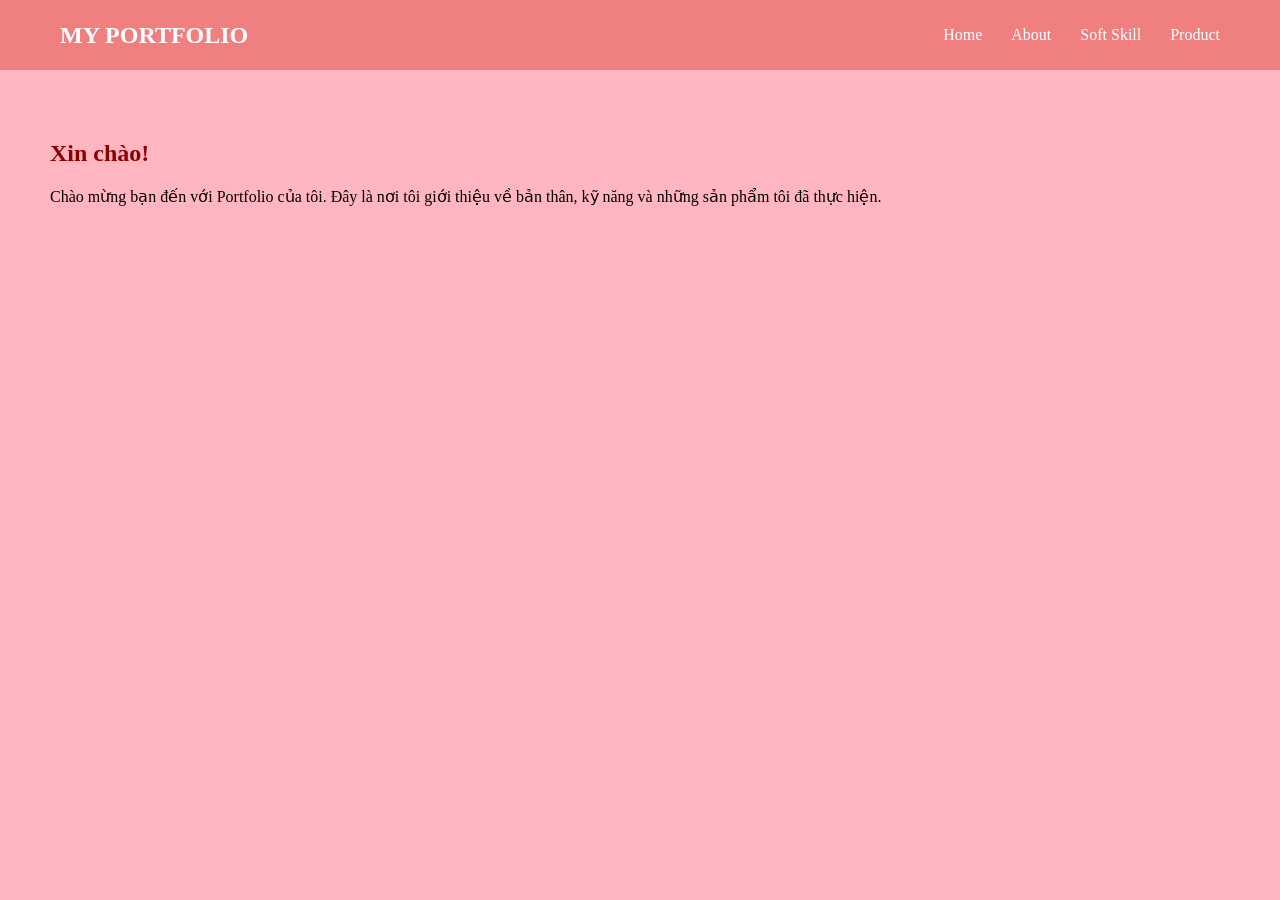
<file: PORFOLIO/index.html>
<!DOCTYPE html>
<html lang="vi">

<head>
    <meta charset="UTF-8">
    <meta name="viewport" content="width=device-width, initial-scale=1.0">
    <title>Portfolio của tôi</title>
    <link rel="stylesheet" href="style.css">
</head>

<body>

    <nav>
        <h2>MY PORTFOLIO</h2>

        <div>
            <a href="index.html">Home</a>
            <a href="about.html">About</a>
            <a href="softskill.html">Soft Skill</a>
            <a href="product.html">Product</a>
        </div>
    </nav>

    <section class="content">
        <h2>Xin chào!</h2>

        <p>
            Chào mừng bạn đến với Portfolio của tôi.
            Đây là nơi tôi giới thiệu về bản thân,
            kỹ năng và những sản phẩm tôi đã thực hiện.
        </p>
    </section>

</body>

</html>
</file>
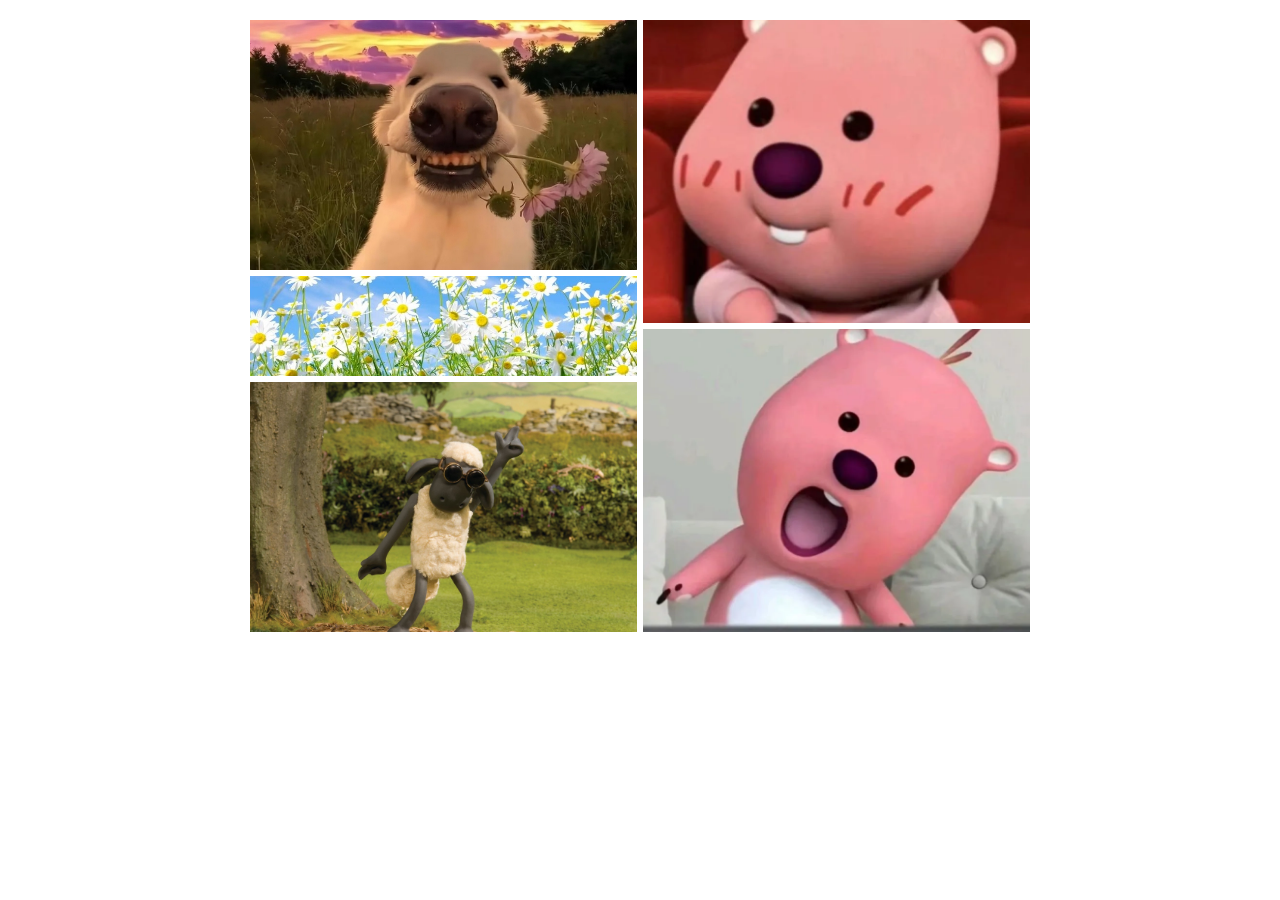
<file: DISPLAY/hinhhop.html>
<!DOCTYPE html>
<html lang="en">

<head>
    <meta charset="UTF-8">
    <meta name="viewport" content="width=device-width, initial-scale=1.0">
    <title>4 ô vuông</title>

    <link rel="stylesheet" href="hinhhop.css">
</head>

<body>

    <div class="contenter">

        <div class="div1">

            <div class="hop1">
                <img src="anh1.jpg">
            </div>
            <div class="hop5">
                <img src="anh5.jpg">
            </div>
            <div class="hop2">
                <img src="anh2.jpg">

            </div>
        </div>

        <div class="div2">

            <div class="hop3">
                <img src="anh3.webp">
            </div>
            <div class="hop4">
                <img src="anh4.webp">
            </div>
        </div>


    </div>

</body>
</html>
</file>
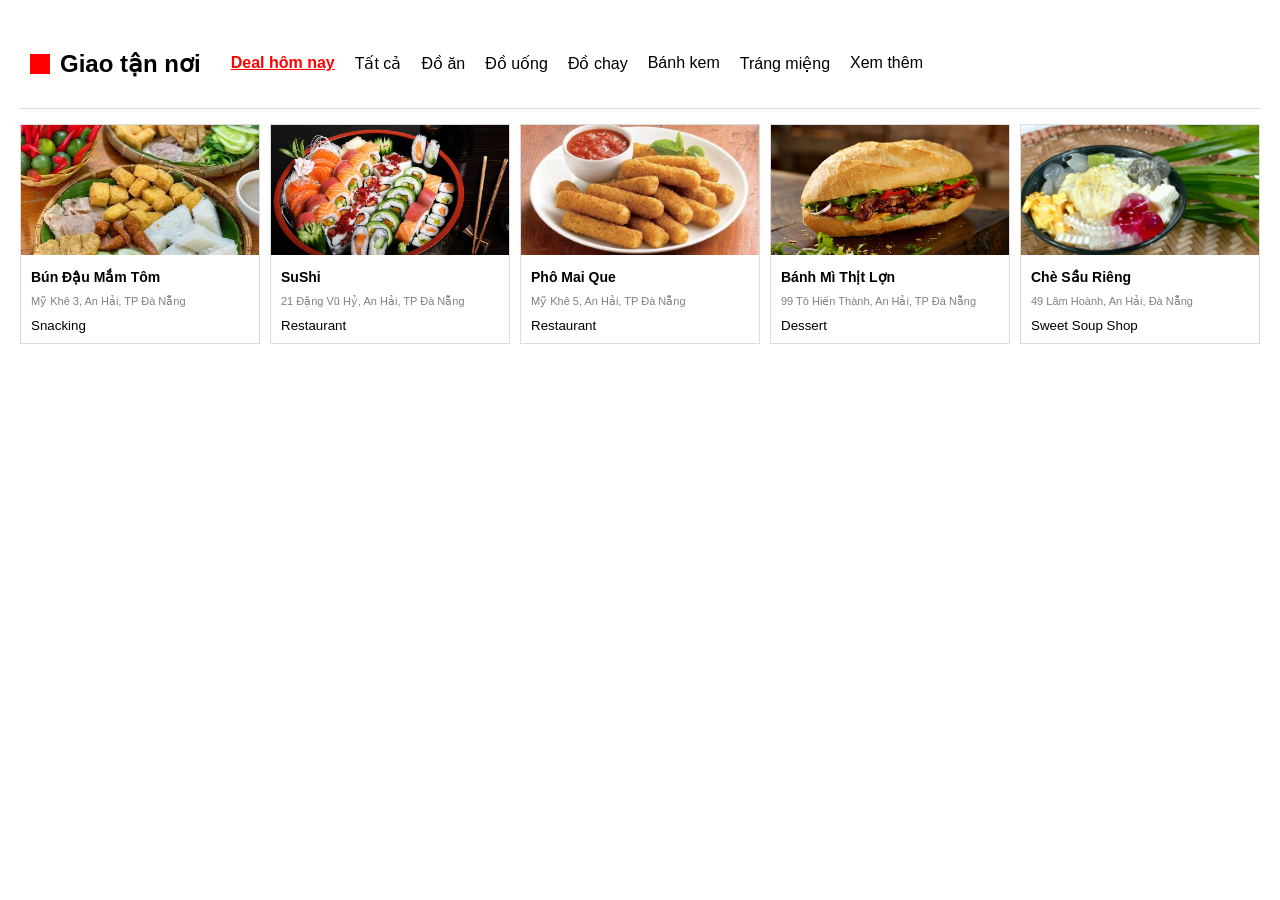
<file: DISPLAY/test2.html>
<!DOCTYPE html>
<html>
<head>
    <title>Giao tận nơi</title>
    <link rel="stylesheet" href="test2.css">
</head>

<body>

<header>
    <div class="logo"></div>

    <h2>Giao tận nơi</h2>

    <nav>
        <b>Deal hôm nay</b>
        <span>Tất cả</span>
        <span>Đồ ăn</span>
        <span>Đồ uống</span>
        <span>Đồ chay</span>
        <span>Bánh kem</span>
        <span>Tráng miệng</span>
        <span>Xem thêm</span>
    </nav>
</header>


<div class="list">

    <div class="card">
        <img src="tu1.webp">
        <h3>Bún Đậu Mắm Tôm</h3>
        <p>Mỹ Khê 3, An Hải, TP Đà Nẵng</p>
        <small> Snacking</small>
    </div>

    <div class="card">
        <img src="tu2.jpg">
        <h3>SuShi</h3>
        <p>21 Đặng Vũ Hỷ, An Hải, TP Đà Nẵng</p>
        <small> Restaurant</small>
    </div>

    <div class="card">
        <img src="tu3.webp">
        <h3>Phô Mai Que</h3>
        <p>Mỹ Khê 5, An Hải, TP Đà Nẵng</p>
        <small> Restaurant</small>
    </div>

    <div class="card">
        <img src="tu4.jpg">
        <h3>Bánh Mì Thịt Lợn</h3>
        <p>99 Tô Hiến Thành, An Hải, TP Đà Nẵng</p>
        <small> Dessert</small>
    </div>

    <div class="card">
        <img src="tu5.jpg">
        <h3>Chè Sầu Riêng</h3>
        <p>49 Lâm Hoành, An Hải, Đà Nẵng</p>
        <small> Sweet Soup Shop</small>
    </div>

</div>

</body>
</html>
</file>
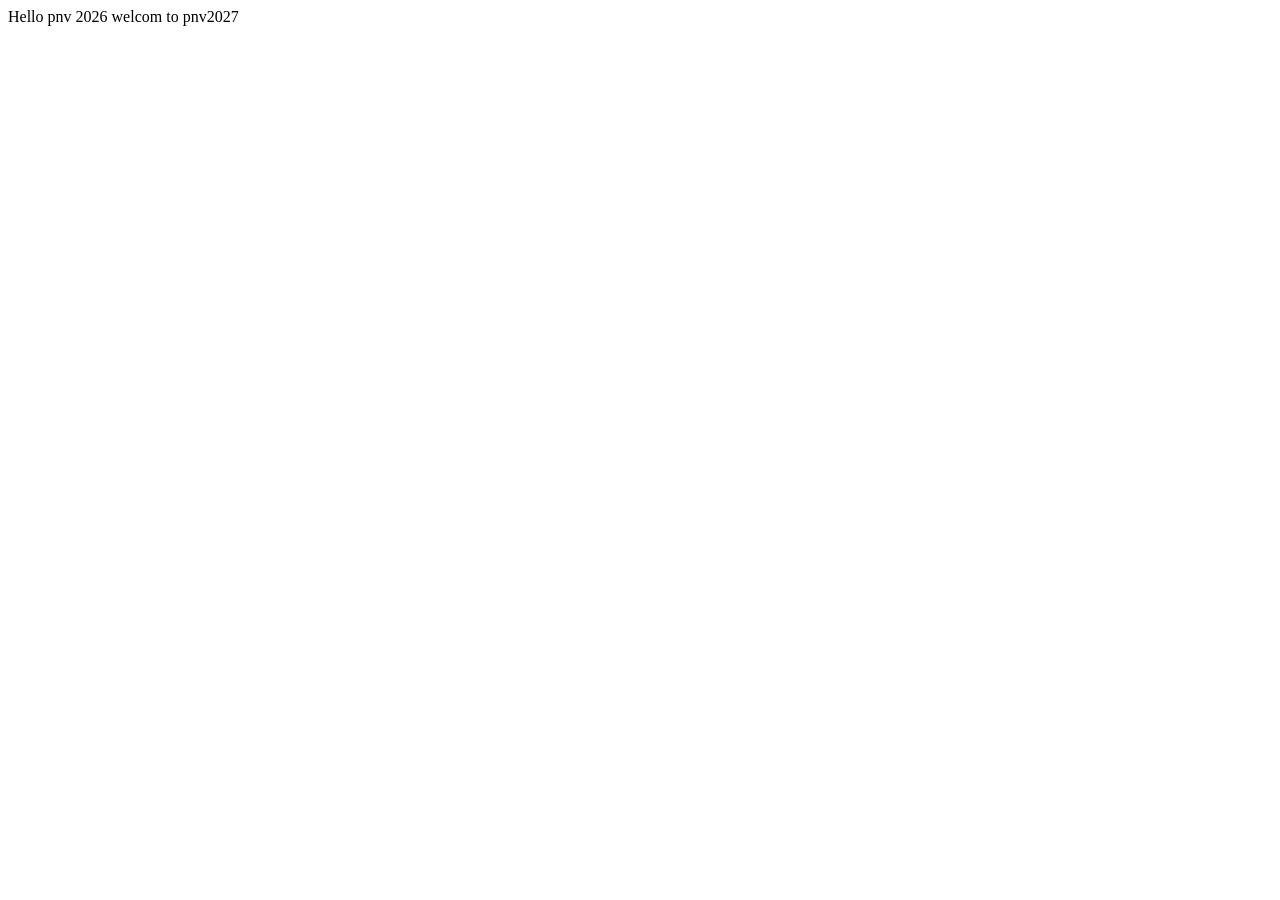
<file: DISPLAY/uno.html>
<!DOCTYPE html>
<html lang="en">
<head>
    <meta charset="UTF-8">
    <meta name="viewport" content="width=device-width, initial-scale=1.0">
    <title>Document</title>
    <link rel="stylesheet" href="style.css">
</head>
<body>
    <div class="contenner">
        <p>Hello pnv 2026</p>
        <p>welcom to pnv2027</p>

    </div>
    <!-- <span>
       // <span>Hello</span> 
                do <span class="mauvang">you want</span> to play
       <span>UNO?</span> -->
       <!-- Hello pnv 2026
    </span>
    <span>welcom to pnv2027</span> --> 
</body>
</html>
</file>
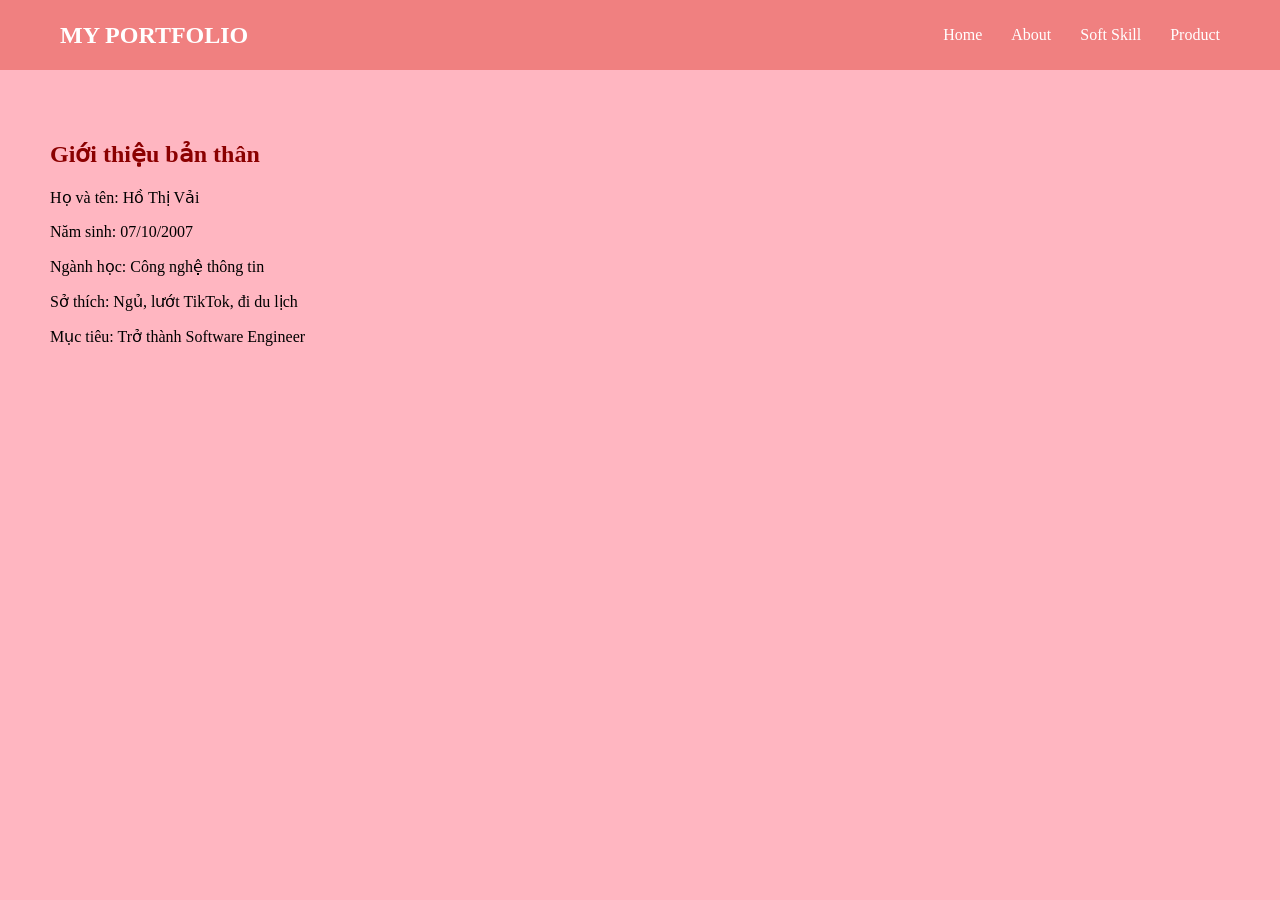
<file: PORFOLIO/about.html>
<!DOCTYPE html>
<html lang="vi">

<head>
    <meta charset="UTF-8">
    <meta name="viewport" content="width=device-width, initial-scale=1.0">
    <title>About - Portfolio</title>
    <link rel="stylesheet" href="style.css">
</head>

<body>

    <nav>
        <h2>MY PORTFOLIO</h2>

        <div>
            <a href="index.html">Home</a>
            <a href="about.html">About</a>
            <a href="softskill.html">Soft Skill</a>
            <a href="product.html">Product</a>
        </div>
    </nav>

    <section class="content">
        <h2>Giới thiệu bản thân</h2>

        <p>Họ và tên: Hồ Thị Vải</p>
        <p>Năm sinh: 07/10/2007</p>
        <p>Ngành học: Công nghệ thông tin</p>
        <p>Sở thích: Ngủ, lướt TikTok, đi du lịch</p>
        <p>Mục tiêu: Trở thành Software Engineer</p>
    </section>

</body>

</html>
</file>
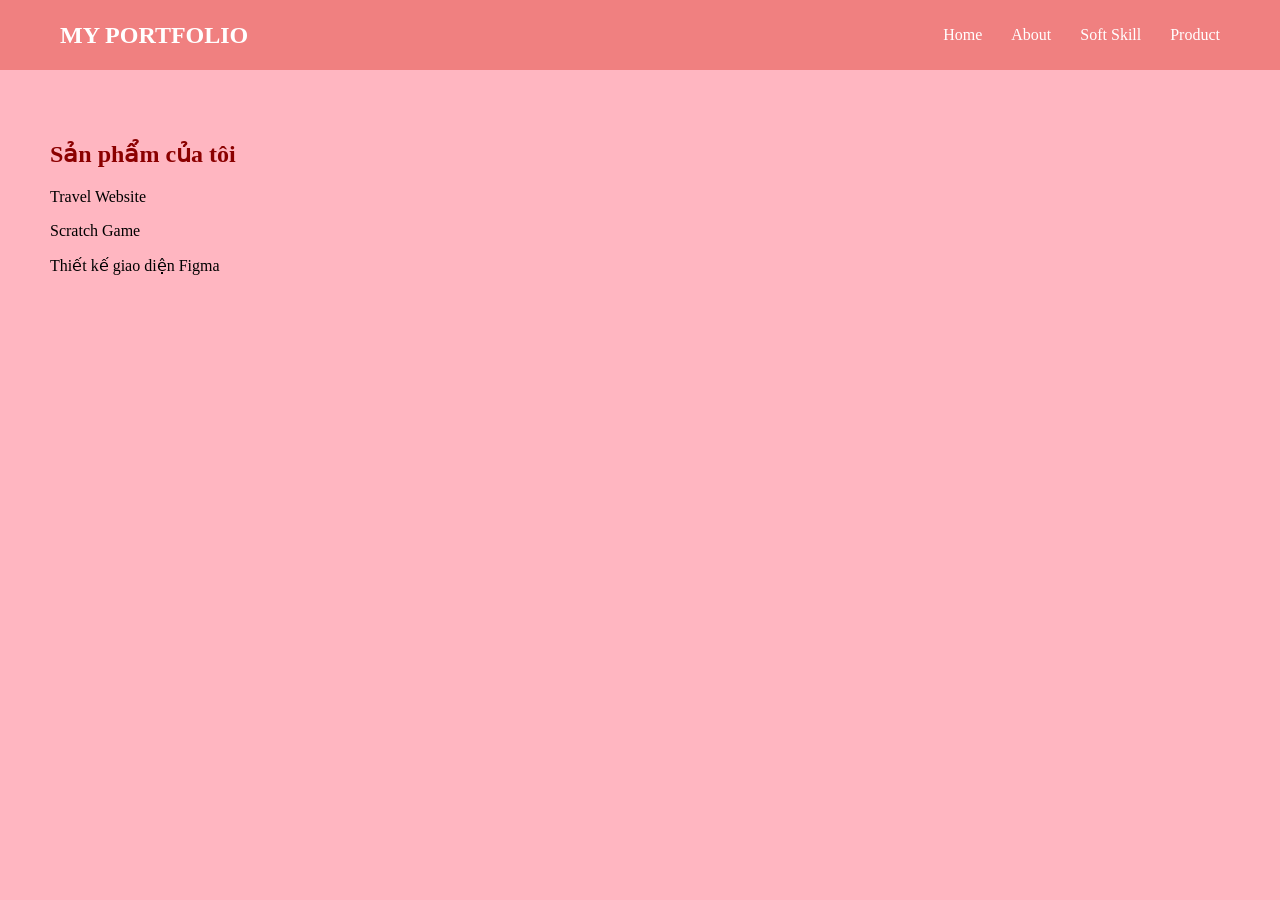
<file: PORFOLIO/product.html>
<!DOCTYPE html>
<html lang="vi">

<head>
    <meta charset="UTF-8">
    <meta name="viewport" content="width=device-width, initial-scale=1.0">
    <title>Product - Portfolio</title>
    <link rel="stylesheet" href="style.css">
</head>

<body>

    <nav>
        <h2>MY PORTFOLIO</h2>

        <div>
            <a href="index.html">Home</a>
            <a href="about.html">About</a>
            <a href="softskill.html">Soft Skill</a>
            <a href="product.html">Product</a>
        </div>
    </nav>

    <section class="content">
        <h2>Sản phẩm của tôi</h2>

        <p>Travel Website</p>
        <p>Scratch Game</p>
        <p>Thiết kế giao diện Figma</p>
    </section>

</body>

</html>
</file>
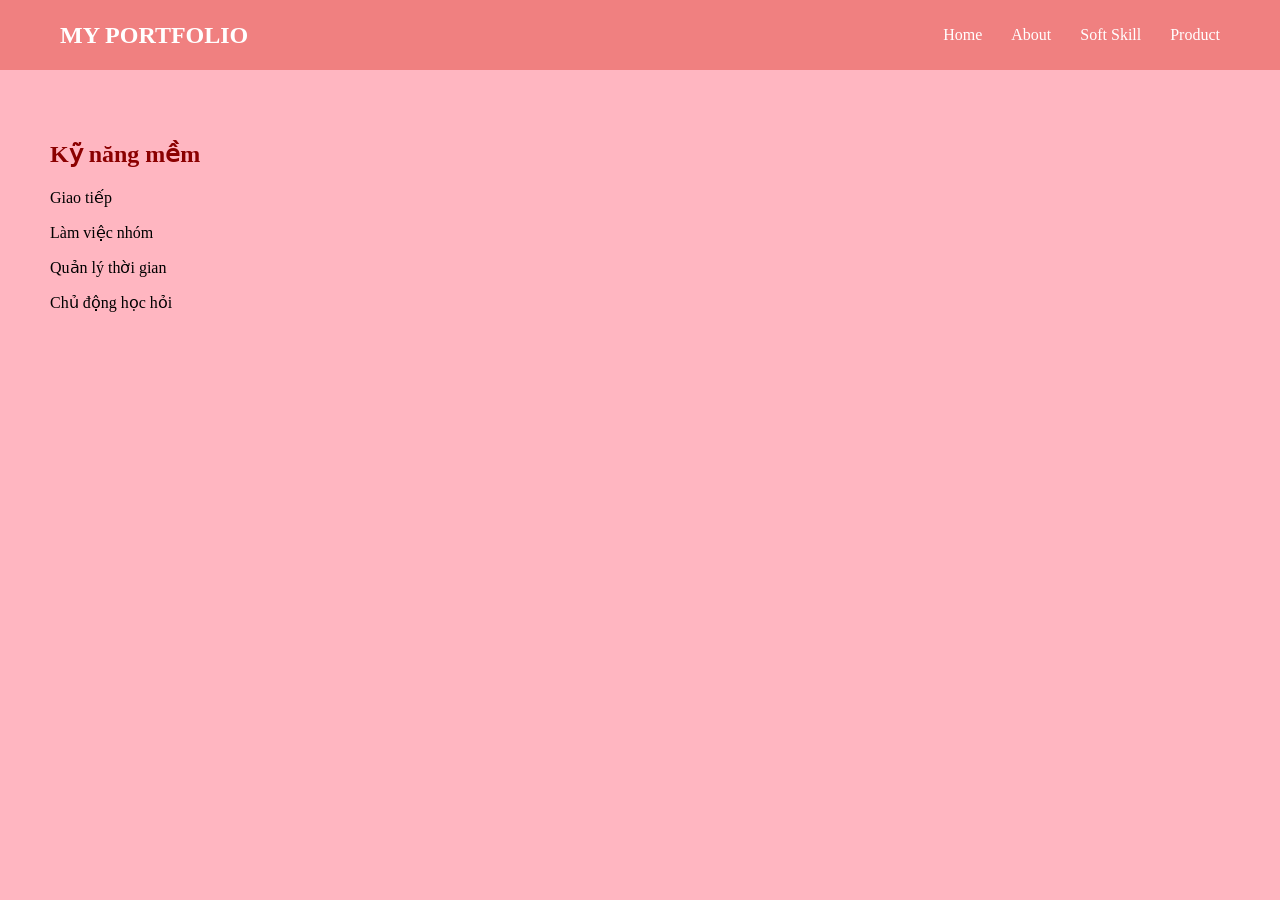
<file: PORFOLIO/softskill.html>
<!DOCTYPE html>
<html lang="vi">

<head>
    <meta charset="UTF-8">
    <meta name="viewport" content="width=device-width, initial-scale=1.0">
    <title>Soft Skill - Portfolio</title>
    <link rel="stylesheet" href="style.css">
</head>

<body>

    <nav>
        <h2>MY PORTFOLIO</h2>

        <div>
            <a href="index.html">Home</a>
            <a href="about.html">About</a>
            <a href="softskill.html">Soft Skill</a>
            <a href="product.html">Product</a>
        </div>
    </nav>

    <section class="content">
        <h2>Kỹ năng mềm</h2>

        <p>Giao tiếp</p>
        <p>Làm việc nhóm</p>
        <p>Quản lý thời gian</p>
        <p>Chủ động học hỏi</p>
    </section>

</body>

</html>
</file>
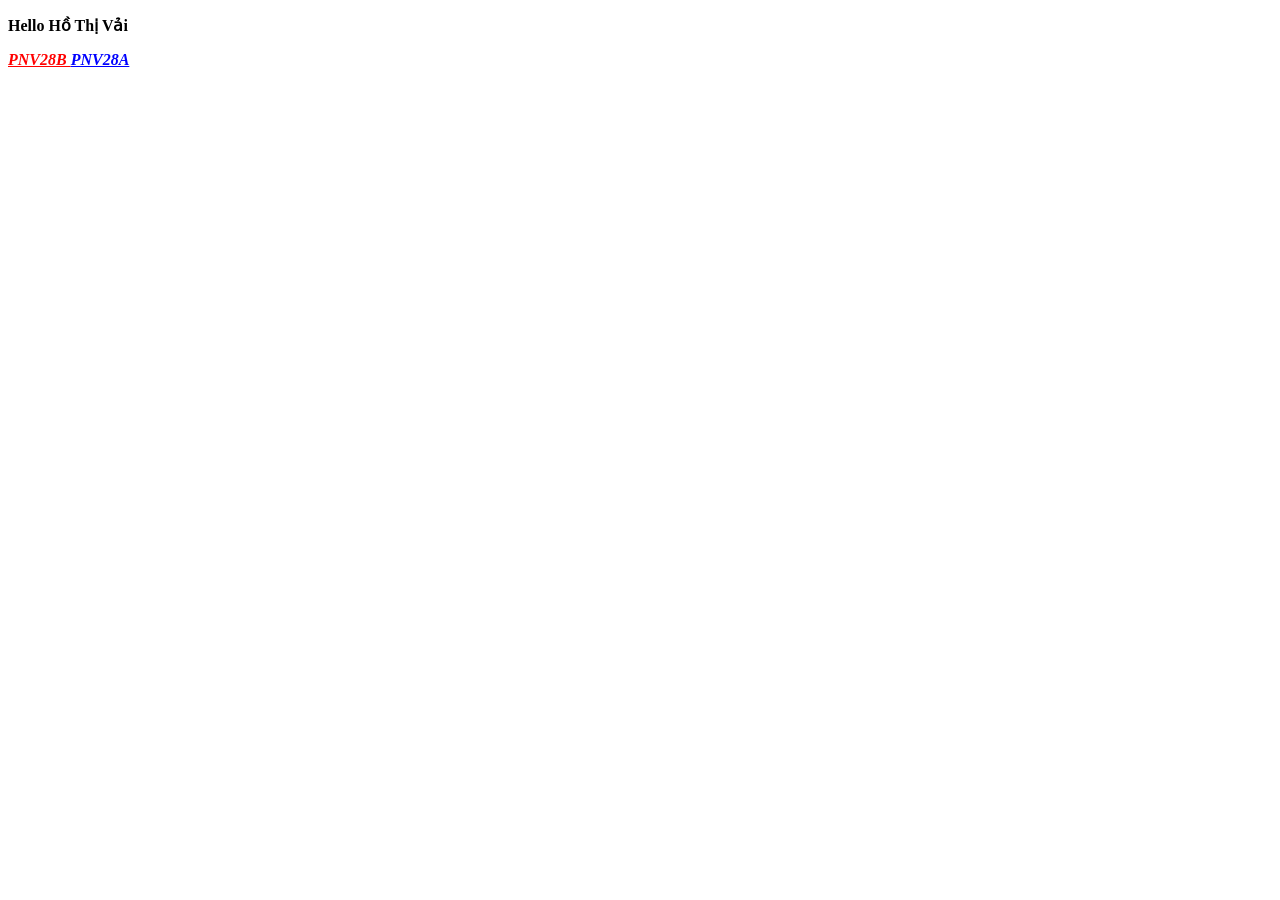
<file: THUC_HANH/bai1.html>
<!DOCTYPE html>
<html lang="en">
<head>
    <meta charset="UTF-8">
    <meta name="viewport" content="width=, initial-scale=1.0">
    <title>Document</title>
</head>
<body>
    <B>
        <p>
        Hello Hồ Thị Vải
    </p>

    <u style="color: red;"></style><i><B>PNV28B </B></i></u> 
    <u style="color: blue;"><i><B>PNV28A </B></i></u>
    
</body>
</html>
</file>
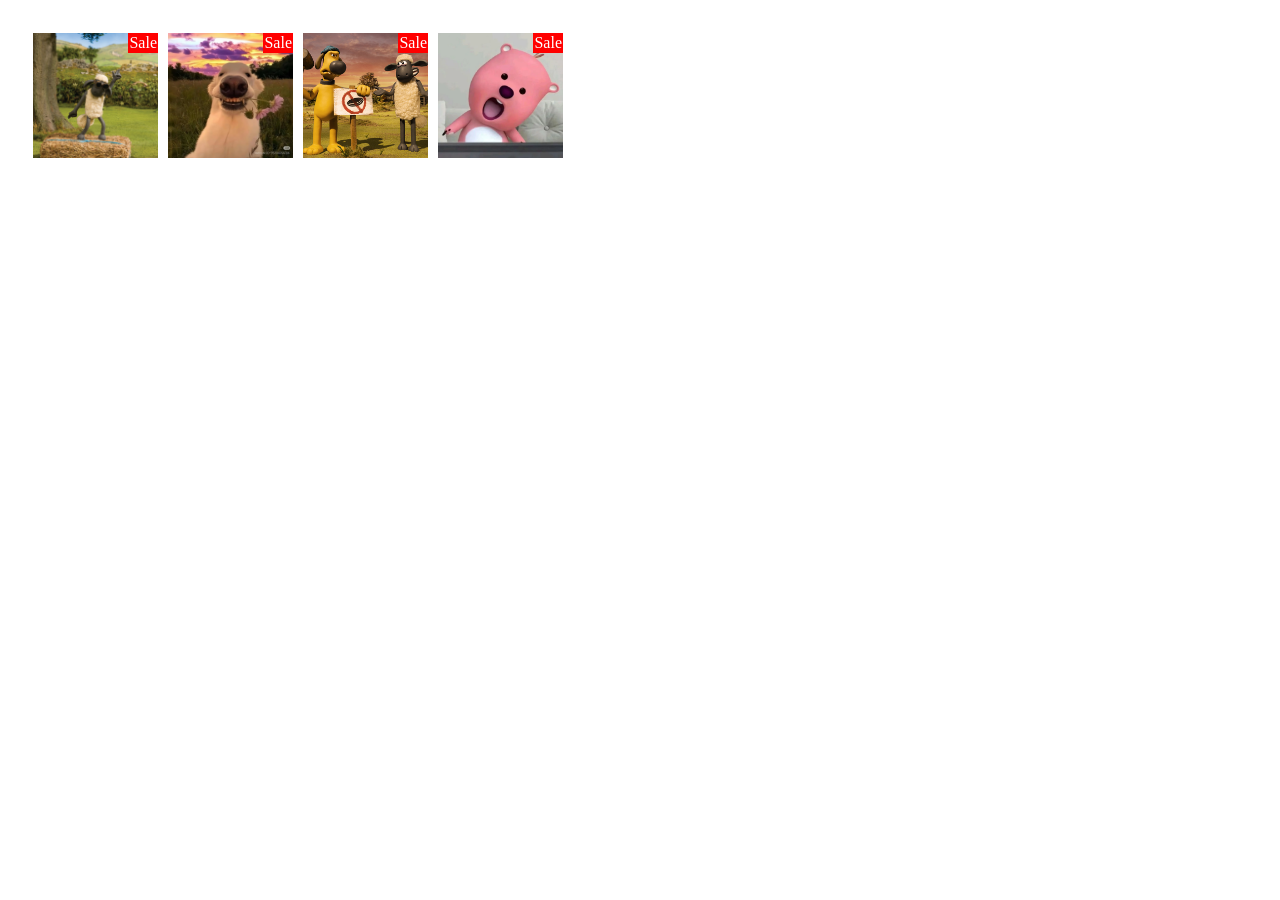
<file: THUC_HANH/bai2.html>
<!DOCTYPE html>
<html>
<head>
    <title>Khung ảnh</title>
    <link rel="stylesheet" href="bai2.css">
</head>

<body>

<div class="container">

    <div class="box">
        <img src="cuu.jpg">
        <span>Sale</span>
    </div>

    <div class="box">
        <img src="cho.jpg">
        <span>Sale</span>
    
    </div>

    <div class="box">
        <img src="dog.jpg">
        <span>Sale</span>
       
    </div>

    <div class="box">
        <img src="mm.webp">
        <span>Sale</span>
    </div>

</div>
</body>
</html>
</file>
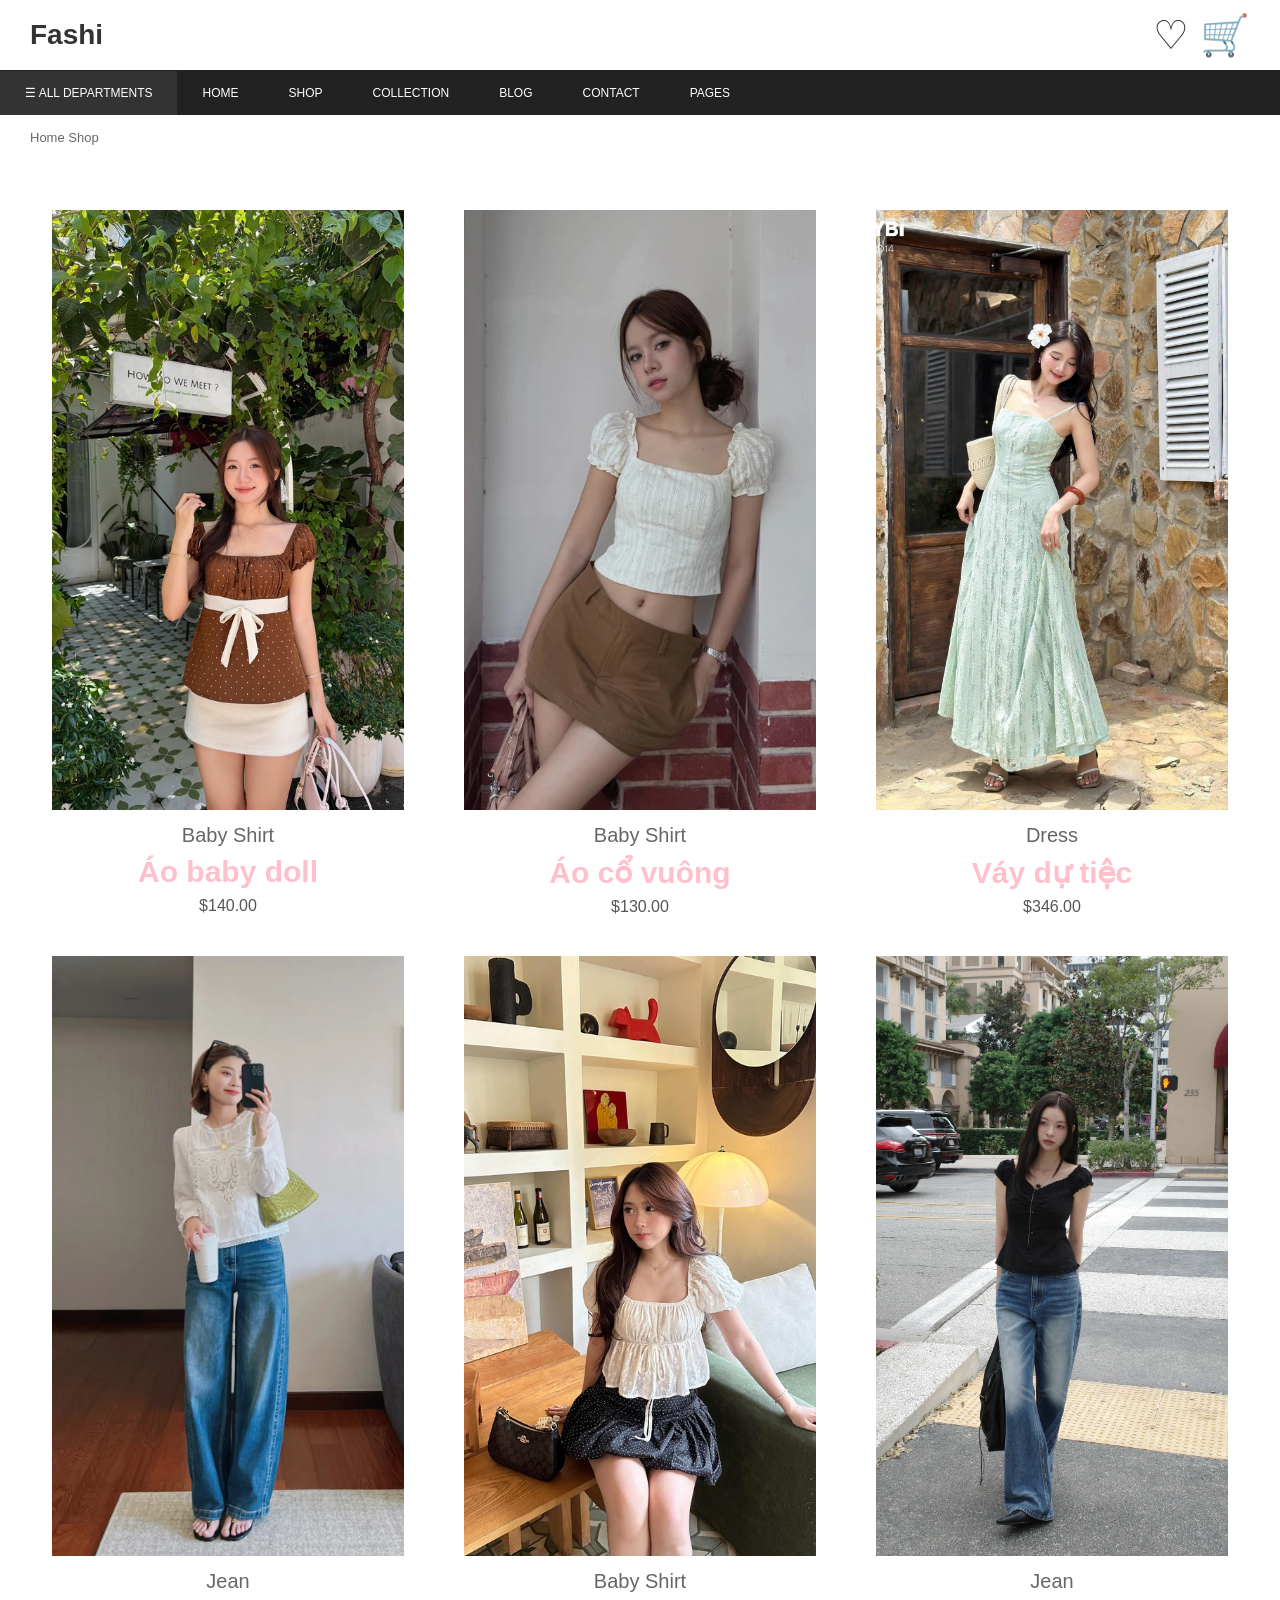
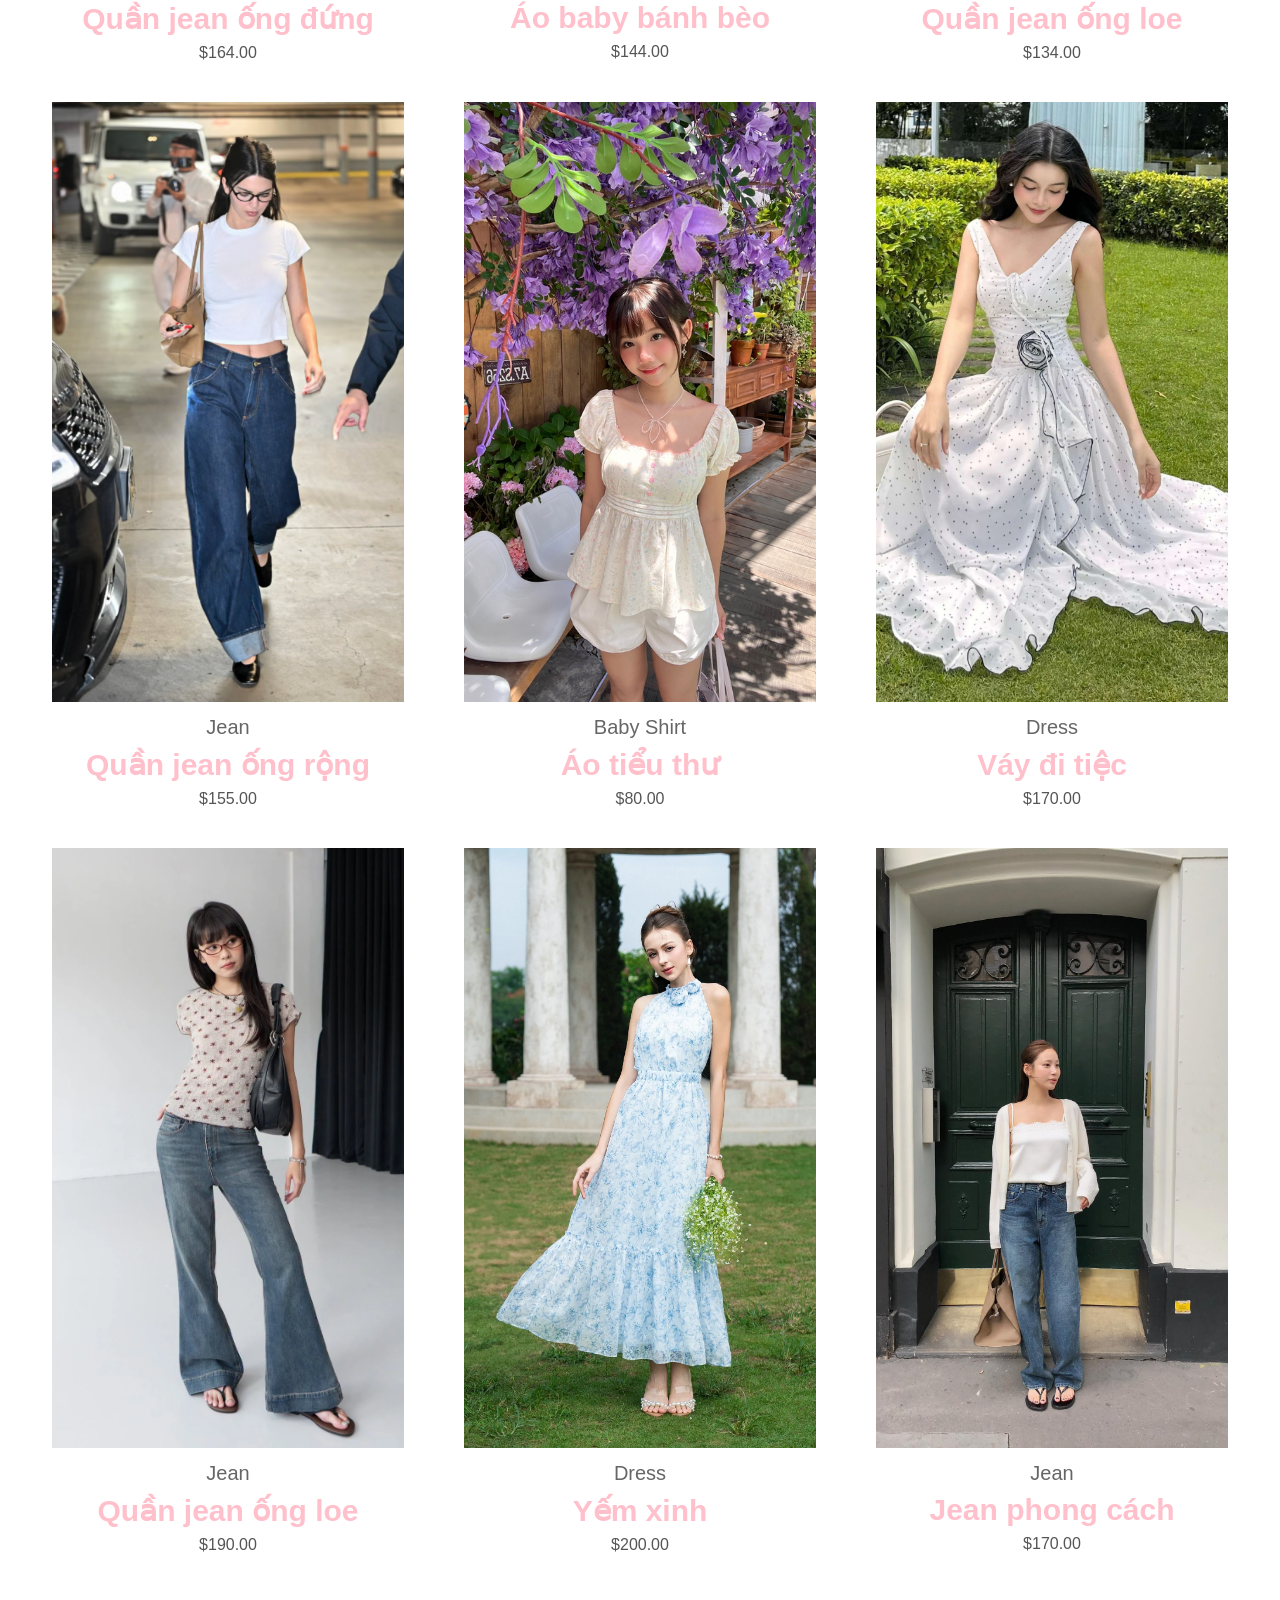
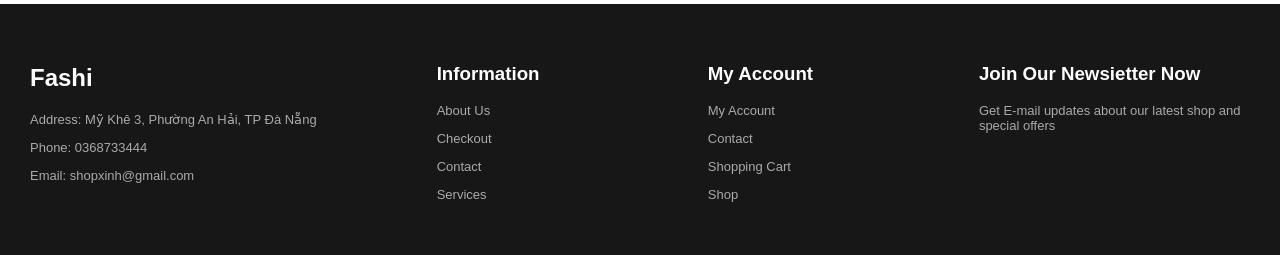
<file: THUC_HANH/shop.html>
<!DOCTYPE html>
<html lang="vi">
<head>
    <meta charset="UTF-8">
    <meta name="viewport" content="width=device-width, initial-scale=1.0">
    <title>Fashi Shop</title>
    <link rel="stylesheet" href="shop.css">
</head>
<body>

    <header>
        <h1>Fashi</h1>
        <div class="icon">
            ♡ 🛒
        </div>
    </header>

    <nav>

        <div>☰ ALL DEPARTMENTS</div>
        <a href="#">HOME</a>
        <a href="#">SHOP</a>
        <a href="#">COLLECTION</a>
        <a href="#">BLOG</a>
        <a href="#">CONTACT</a>
        <a href="#">PAGES</a>
    </nav>

    <div class="breadcrumb">
        Home Shop
    </div>

    <div class="products">

        <div class="product">
            <img src="ao1.jpg">
            <small>Baby Shirt</small>
            <h3>Áo baby doll</h3>
            <p>$140.00</p>
        </div>

        <div class="product">
            <img src="ao2.webp">
            <small>Baby Shirt</small>
            <h3>Áo cổ vuông </h3>
            <p>$130.00</p>
        </div>

        <div class="product">
            <img src="vay.jpg">
            <small>Dress</small>
            <h3>Váy dự tiệc</h3>
            <p>$346.00</p>
        </div>

        <div class="product">
            <img src="jean1.webp">
            <small>Jean</small>
            <h3>Quần jean ống đứng</h3>
            <p>$164.00</p>
        </div>

        <div class="product">
            <img src="ao3.jpg">
            <small>Baby Shirt</small>
            <h3>Áo baby bánh bèo</h3>
            <p>$144.00</p>
        </div>

        <div class="product">
            <img src="jean2.webp">
            <small>Jean</small>
            <h3>Quần jean ống loe</h3>
            <p>$134.00</p>
        </div>

        <div class="product">
            <img src="jean3.png">
            <small>Jean</small>
            <h3>Quần jean ống rộng</h3>
            <p>$155.00</p>
        </div>

        <div class="product">
            <img src="ao4.jpg">
            <small>Baby Shirt</small>
            <h3>Áo tiểu thư</h3>
            <p>$80.00</p>
        </div>

        <div class="product">
            <img src="vay1.jpg">
            <small>Dress</small>
            <h3>Váy đi tiệc</h3>
            <p>$170.00</p>
        </div>

        <div class="product">
            <img src="jean4.webp">
            <small>Jean</small>
            <h3>Quần jean ống loe</h3>
            <p>$190.00</p>
        </div>

        <div class="product">
            <img src="vay2.webp">
            <small>Dress</small>
            <h3>Yếm xinh</h3>
            <p>$200.00</p>
        </div>

        <div class="product">
            <img src="jean5.jpg">
            <small>Jean</small>
            <h3>Jean phong cách</h3>
            <p>$170.00</p>
        </div>
    </div>

<footer>
    <div>
        <h2>Fashi</h2>

        <p>Address: Mỹ Khê 3, Phường An Hải, TP Đà Nẵng</p>
        <p>Phone: 0368733444</p>
        <p>Email: shopxinh@gmail.com</p>
    </div>

    <div>
        <h3>Information</h3>

        <p>About Us</p>
        <p>Checkout</p>
        <p>Contact</p>
        <p>Services</p>
    </div>

    <div>
        <h3>My Account</h3>

        <p>My Account</p>
        <p>Contact</p>
        <p>Shopping Cart</p>
        <p>Shop</p>
    </div>

    <div>
        <h3>Join Our Newsietter Now</h3>

        <p>Get E-mail updates about our latest shop and special offers</p>
    </div>

</footer>
</body>
</html>
</file>
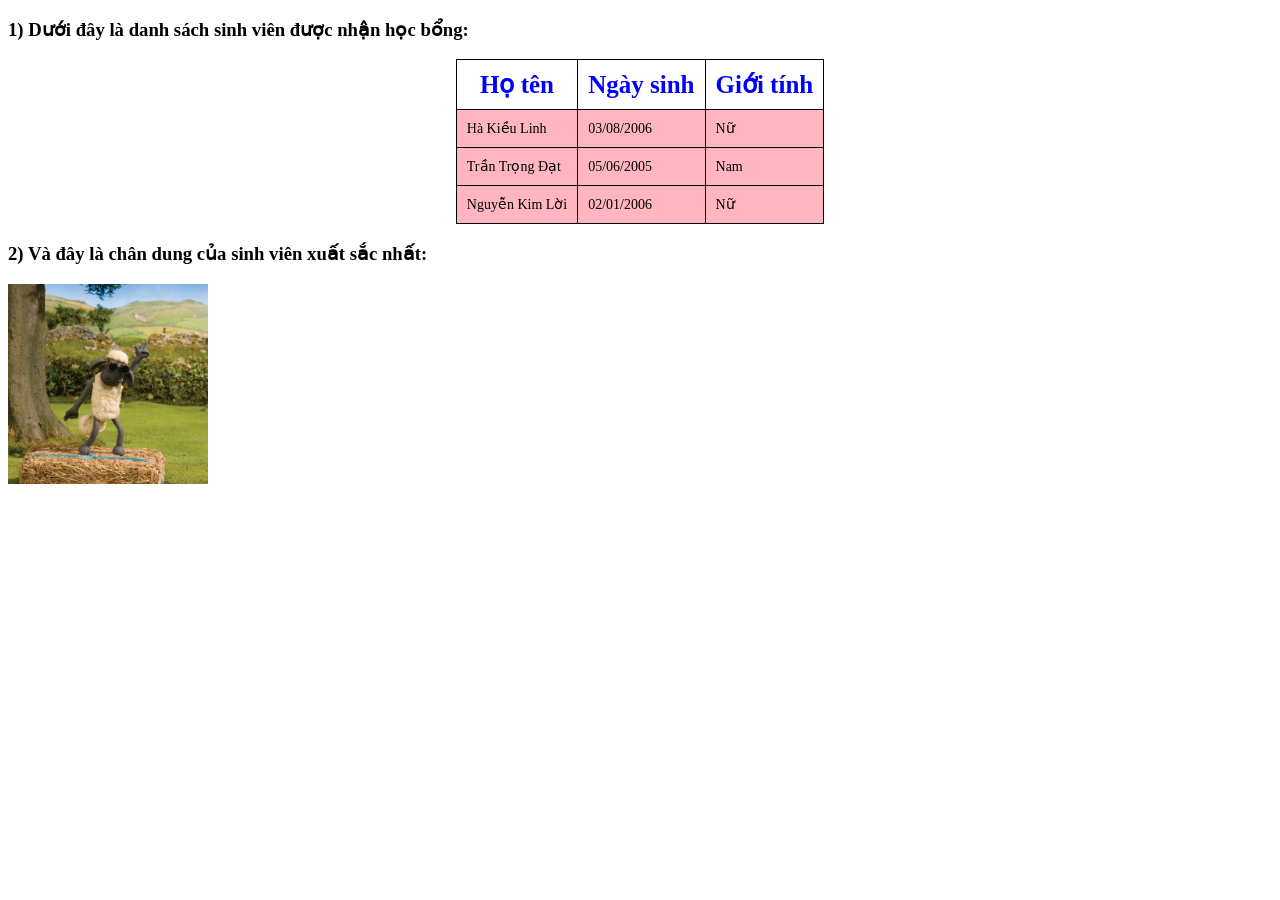
<file: THUC_HANH/thuchanh.html>
<!DOCTYPE html>
<html lang="en">
<head>
    <meta charset="UTF-8">
    <meta name="viewport" content="width=device-width, initial-scale=1.0">
    <title>Document</title>
    <link rel="stylesheet" href="thuchanh.css">

</head>
<body>
    <h3>1) Dưới đây là danh sách sinh viên được nhận học bổng: </h3>
    <table border="1">
        <tr class="head"> 
            <th>Họ tên</th>
            <th>Ngày sinh</th>
            <th>Giới tính</th>
            
        </tr>
        <tr class="sinhvien1"> 
            <td>Hà Kiều Linh</td>
            <td>03/08/2006</td>
            <td>Nữ</td>
        </tr>
        <tr class="sinhvien2">
            <td>Trần Trọng Đạt</td>
            <td>05/06/2005</td>
            <td>Nam</td>
        </tr>
        <tr class="sinhvien3"> 
            <td>Nguyễn Kim Lời</td>
            <td>02/01/2006</td>
            <td>Nữ</td>
        </tr>
    </table>
    <h3>2) Và đây là chân dung của sinh viên xuất sắc nhất:</h3>
    <img src="f295a09be8a2f4c42ac080560d81cc92.jpg" style="width:200px">
</body>
</html>
</file>
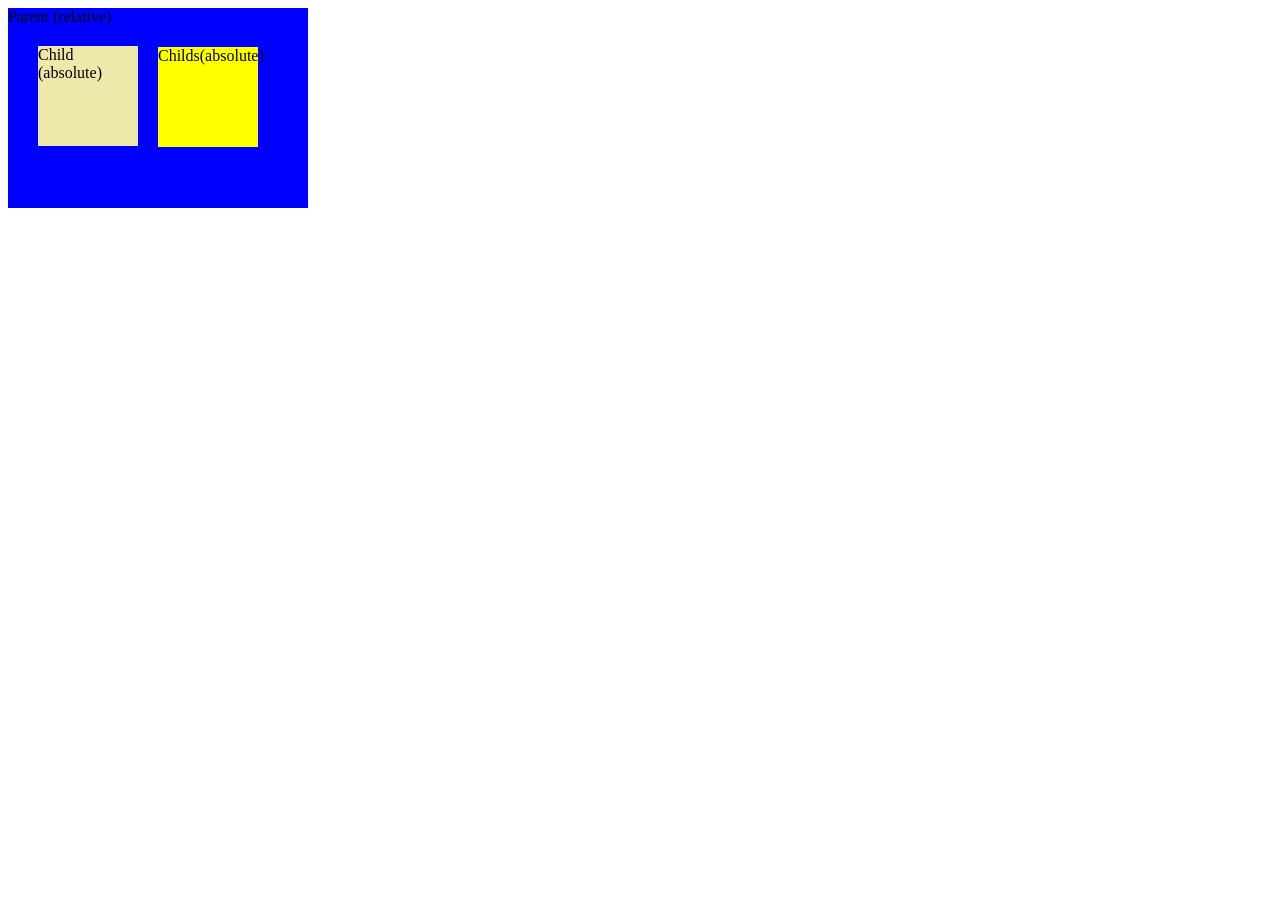
<file: THUC_HANH/vidu.html>
<!DOCTYPE html>
<html lang="en">
<head>
    <meta charset="UTF-8">
    <meta name="viewport" content="width=device-width, initial-scale=1.0">
    <title>Document</title>
    <link rel="stylesheet" href="vidu.css">
</head>
<body>
    <div class="parent">
        Parent (relative)
        <div class="child">Child (absolute)</div>
        <div class="childs">Childs(absolute)</div>
    </div>
</body>
</html>
</file>
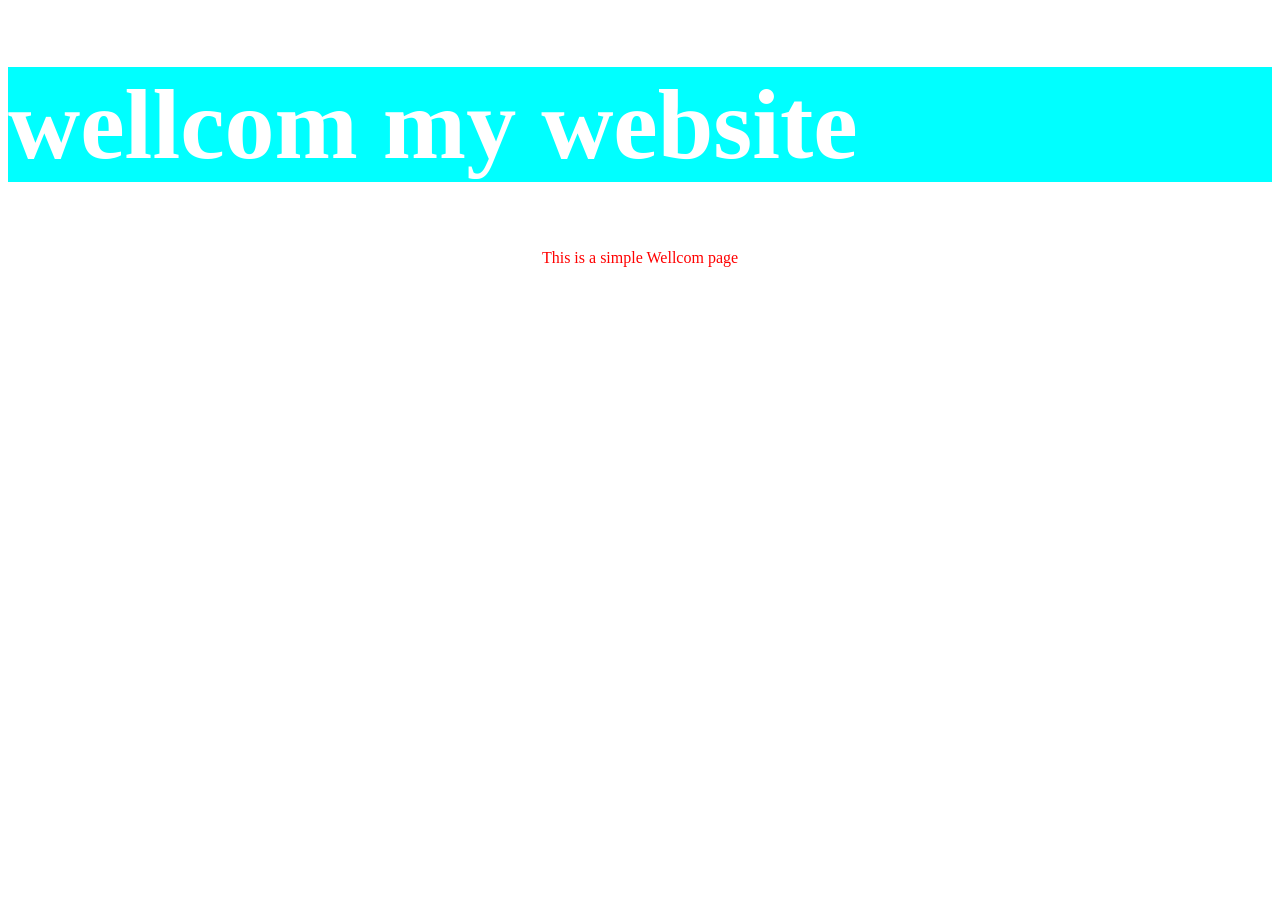
<file: THUC_HANH/wellcom.html>
<!DOCTYPE html>
<html lang="en">
<head>
    <meta charset="UTF-8">
    <meta name="viewport" content="width=device-width, initial-scale=1.0">
    <title>Document</title>
    <link rel="stylesheet" href="wellcom.css">
    <script src="wellcom.js"></script>
</head>
<body>
    <h1>wellcom my website</h1> 
    <p>This is a simple Wellcom page</p>
</body>
</html>
</file>
<file: PORFOLIO/style.css>
body {
    margin: 0;
    background-color: lightpink;
    color: black;
    font-family: Verdana;
}

nav {
    height: 70px;
    background-color: lightcoral;

    display: flex;
    align-items: center;
    justify-content: space-between;

    padding: 0 60px;
}

nav h2 {
    color: white;
}

nav a {
    color: white;
    text-decoration: none;
    margin-left: 25px;
    font-size: 16px;
}

nav a:hover {
    color: yellow;
}

.content {
    padding: 50px;
}

.content h2 {
    color: darkred;
}
</file>
<file: DISPLAY/hinhhop.css>
* {
    box-sizing: border-box;
}

.contenter {
    display: flex;
    width: 780px;
    height: 500px;
    gap: 6px;
    margin: 20px auto;
}

.div1,
.div2 {
    width: 50%;
}

.hop1,
.hop2,
.hop3,
.hop4,
.hop5 {
    width: 100%;
    margin-bottom: 6px;
}

.hop1, .hop2 {
    height: 250px;
}

.hop5 {
    height: 100px;
}

.hop3, .hop4 {
    height: 303px;
}

.hop1 img,
.hop2 img,
.hop3 img,
.hop4 img,
.hop5 img {
    width: 100%;
    height: 100%;
    object-fit: cover;
    display: block;
}
</file>
<file: DISPLAY/test2.css>
body {
    font-family: Arial;
    margin: 20px;
}

header {
    display: flex;
    align-items: center;
    border-bottom: 1px solid #ddd;
    padding: 10px;
}

.logo {
    background-color: red;
    color: white;
    padding: 10px;
    margin-right: 10px;
}

h2 {
    margin-right: 30px;
}

nav {
    display: flex;
    gap: 20px;
}

nav b {
    color: red;
    text-decoration: underline;
}

.list {
    display: flex;
    gap: 10px;
    margin-top: 15px;
}

.card {
    width: 20%;
    border: 1px solid #ddd;
}

.card img {
    width: 100%;
    height: 130px;
    object-fit: cover;
}

.card h3 {
    font-size: 14px;
    margin: 10px;
}

.card p {
    font-size: 11px;
    color: gray;
    margin: 10px;
}

.card small {
    display: block;
    margin: 10px;
}
</file>
<file: DISPLAY/style.css>
/* span{
    color: red;
   font-weight: bold;
}
.mauvang {
    background-color: yellow;
    color: red;
}
.mauvang:hover {
    background-color: blue;
    color: white;
} */
p {
    display: inline;
}
</file>
<file: THUC_HANH/bai2.css>
.container {
    width: 550px;
    height: 250px;
    display: flex;
    gap: 10px;
    padding: 25px;
}

.box {
    position: relative;
    width: 125px;
    height: 125px;
}

.box img {
    width: 100%;
    height: 100%;
    object-fit: cover;
}

.box span {
    position: absolute;
    top: 0;
    right: 0px;
    background-color: red;
    color: white;
    padding: 1px;
}
</file>
<file: THUC_HANH/shop.css>
* {
    box-sizing: border-box;
}

body {
    margin: 0;
    font-family: Arial, sans-serif;
    color: #333;
}

header {
    height: 70px;
    display: flex;
    justify-content: space-between;
    align-items: center;
    padding: 0 30px;
}

h1 {
    margin: 0;
    font-size: 28px;
}

.icon {
    font-size: 40px;
}

nav {
    height: 45px;
    background-color: #222;
    display: flex;
    align-items: center;
}

nav div {
    background-color: #333;
    color: white;
    padding: 15px 25px;
    font-size: 12px;
}

nav a {
    color: white;
    text-decoration: none;
    padding: 15px 25px;
    font-size: 12px;
}

.breadcrumb {
    padding: 15px 30px;
    /* border-bottom: 1px solid #ddd; */
    font-size: 13px;
    color: #666;
}

.products {
    width: 95%;
    margin: 50px auto;
    display: grid;
    grid-template-columns: repeat(3, 1fr);
    gap: 40px 20px;
}

.product {
    text-align: center;
}

.product img {
    width: 90%;
    height: 600px;
    object-fit: cover;
}

.product small {
    display: block;
    margin-top: 10px;
    font-size: 20px;
    color: #666;
}

.product h3 {
    margin: 8px 0;
    font-size: 30px;
    color: pink;
}

.product p {
    margin: 0;
    color: #555;
}

footer {
    background-color: #171717;
    color: #aaa;
    display: grid;
    grid-template-columns: 3fr 2fr 2fr 2fr;
    padding: 40px 30px;
}

footer h2 {
    color: white;
}

footer h3 {
    color: white;
}

footer p {
    font-size: 13px;
}

.copyright {
    background-color: #111;
    color: #aaa;
    padding: 15px 30px;
    font-size: 13px;
}
</file>
<file: THUC_HANH/thuchanh.css>
table {
    margin: auto;
    border-collapse: collapse;
}

.head {
    color: blue;
    font-size: 25px;
}

th, td {
    padding: 10px;
    border: 1px solid black;
}

.sinhvien1, .sinhvien2, .sinhvien3 {
    background-color: lightpink;
    font-size: 14px;
}

.sinhvien1:hover {
    background-color: red;
}

.sinhvien2:hover {
    background-color: yellow;
}

.sinhvien3:hover {
    background-color: gray;
}
</file>
<file: THUC_HANH/vidu.css>
.parent {
    position: relative;
    width: 300px ;
    height: 200px;
    background-color: blue;
    object-fit: cover;
}
.child {
    position: relative;
    top: 20px;
    left: 30px;
    background-color: palegoldenrod;
    width: 100px;
    height: 100px;
}
.childs {
    position: relative;
    bottom: 79px;
    left: 150px;
    background-color: yellow;
    width: 100px;
    height: 100px;
}
</file>
<file: THUC_HANH/wellcom.css>
h1{
    color: white;
    background-color: aqua;
    font-size: 100px;
}
p{
    color: red;
    text-align: center;
    

}
</file>
